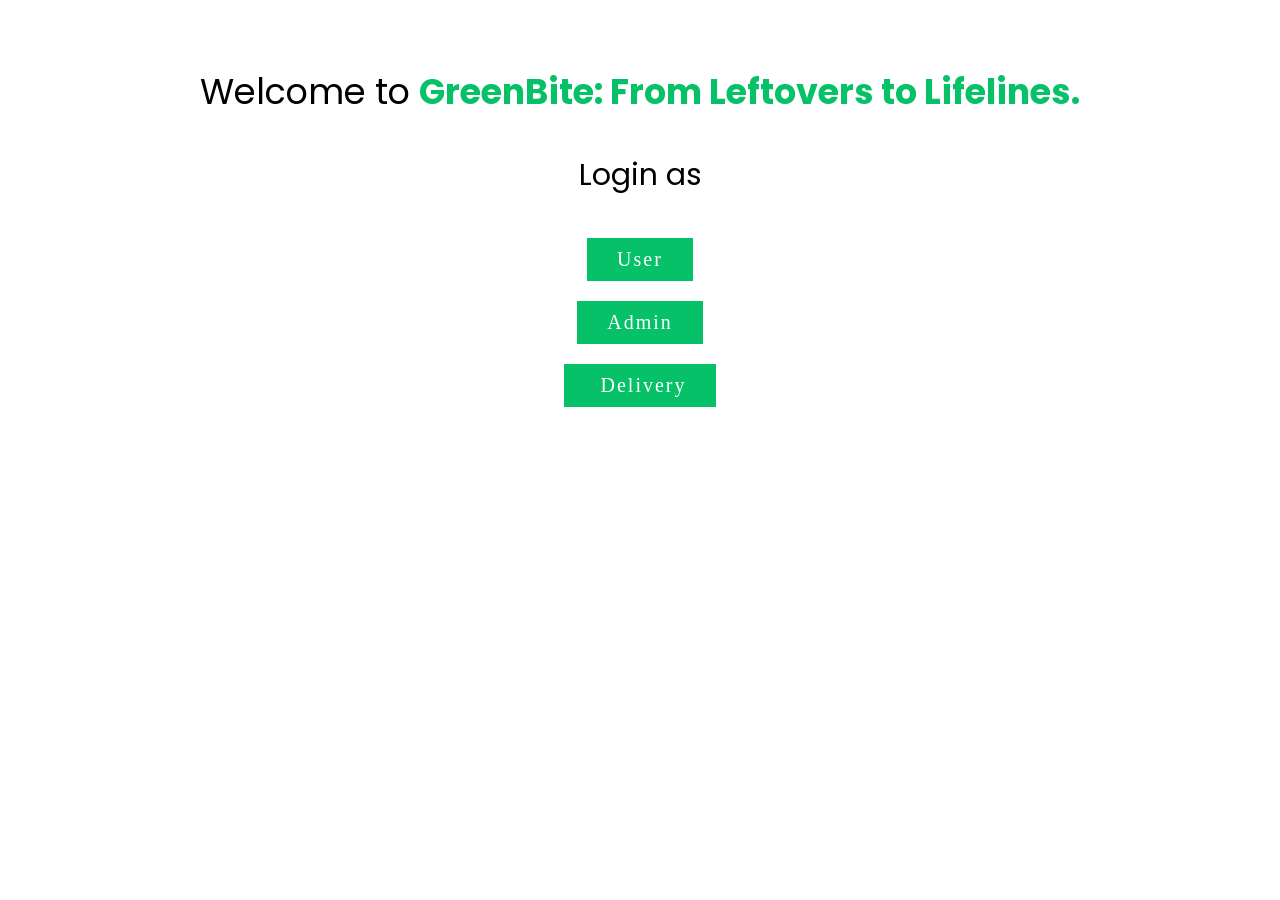
<file: index.html>
<!DOCTYPE html>
<html lang="en">
<head>
    <meta charset="UTF-8">
    <meta http-equiv="X-UA-Compatible" content="IE=edge">
    <meta name="viewport" content="width=device-width, initial-scale=1.0">
    <title>Document</title>
    
    <link rel="stylesheet" href="https://cdnjs.cloudflare.com/ajax/libs/font-awesome/6.3.0/css/all.min.css">
    <link rel="stylesheet" href="https://cdnjs.cloudflare.com/ajax/libs/font-awesome/6.2.1/css/all.min.css">
    <link rel="stylesheet" href="https://cdnjs.cloudflare.com/ajax/libs/font-awesome/4.7.0/css/font-awesome.min.css">
    <!-- <link rel="stylesheet" href="home.css"> -->
</head>
<style>
@import url('https://fonts.googleapis.com/css2?family=Poppins:ital,wght@0,200;0,300;0,500;0,700;0,800;1,400;1,600&display=swap');
    


    .logo{
        padding-top: 30px;
        font-size: 35px;
        text-align: center;
        font-family: 'Poppins', sans-serif;

    }
    .para{
        text-align: center;
        font-size: 30px;
        font-family: 'Poppins', sans-serif;

    }
    a{
        /* text-align: center; */
        display: inline-block;
  /* font-size: 1em; */
  font-size: 20px;
  background:#06C167;
  padding: 10px 30px;
  /* text-transform: uppercase; */
  text-decoration: none;
  font-weight: 500;
  margin:10px auto 10px auto;
  color: #fff;
  letter-spacing: 2px;
  transition: 0.2s;
    }
    a:hover {
     letter-spacing: 6px;
    }
    .log{
        /* width: 50%; */
        margin: auto;
        display:grid;
        align-items: center;
        
    
        /* border: 1px solid black; */
        /* align-items: center; */
        
    }
    .add{
        margin: auto;
        display:inline-block;
        align-items:center;
        padding-left: 540px;
    }
    #delivery{

    }
    /* .log img{
        margin: auto;
        width: auto;
        height: auto;
    } */

@media only screen and (max-width: 768px) {
    .logo{
        font-size: 30px;
        padding:50px 50px 20px 50px;
    }
    .para{
        font-size: 20px;
    }
    a{
        font-size: 18px;
    }
    .add{
        margin: auto;
        display:inline-block;
        align-items:center;
        padding-left: 30px;
    }
}
</style>
<body>
    <p class="logo"> Welcome to <b style="color: #06C167; ">GreenBite: From Leftovers to Lifelines.</b></p>
    <p class="para"> Login as</p>
<div class="log">
    <!-- <img src="userlog.jpg" alt=""> -->
    <a href="signup.php">User </a>
    <a href="admin/signup.php">Admin</a>
    <i class="fa-solid fa-moped"></i>
 
    <a href="deliverylogin.html" id="delivery">    <i class="fa-regular fa-moped"></i> Delivery</a>
   
  
</div>

<div class="add">
 
</div>


    
</body>
</html>
</file>
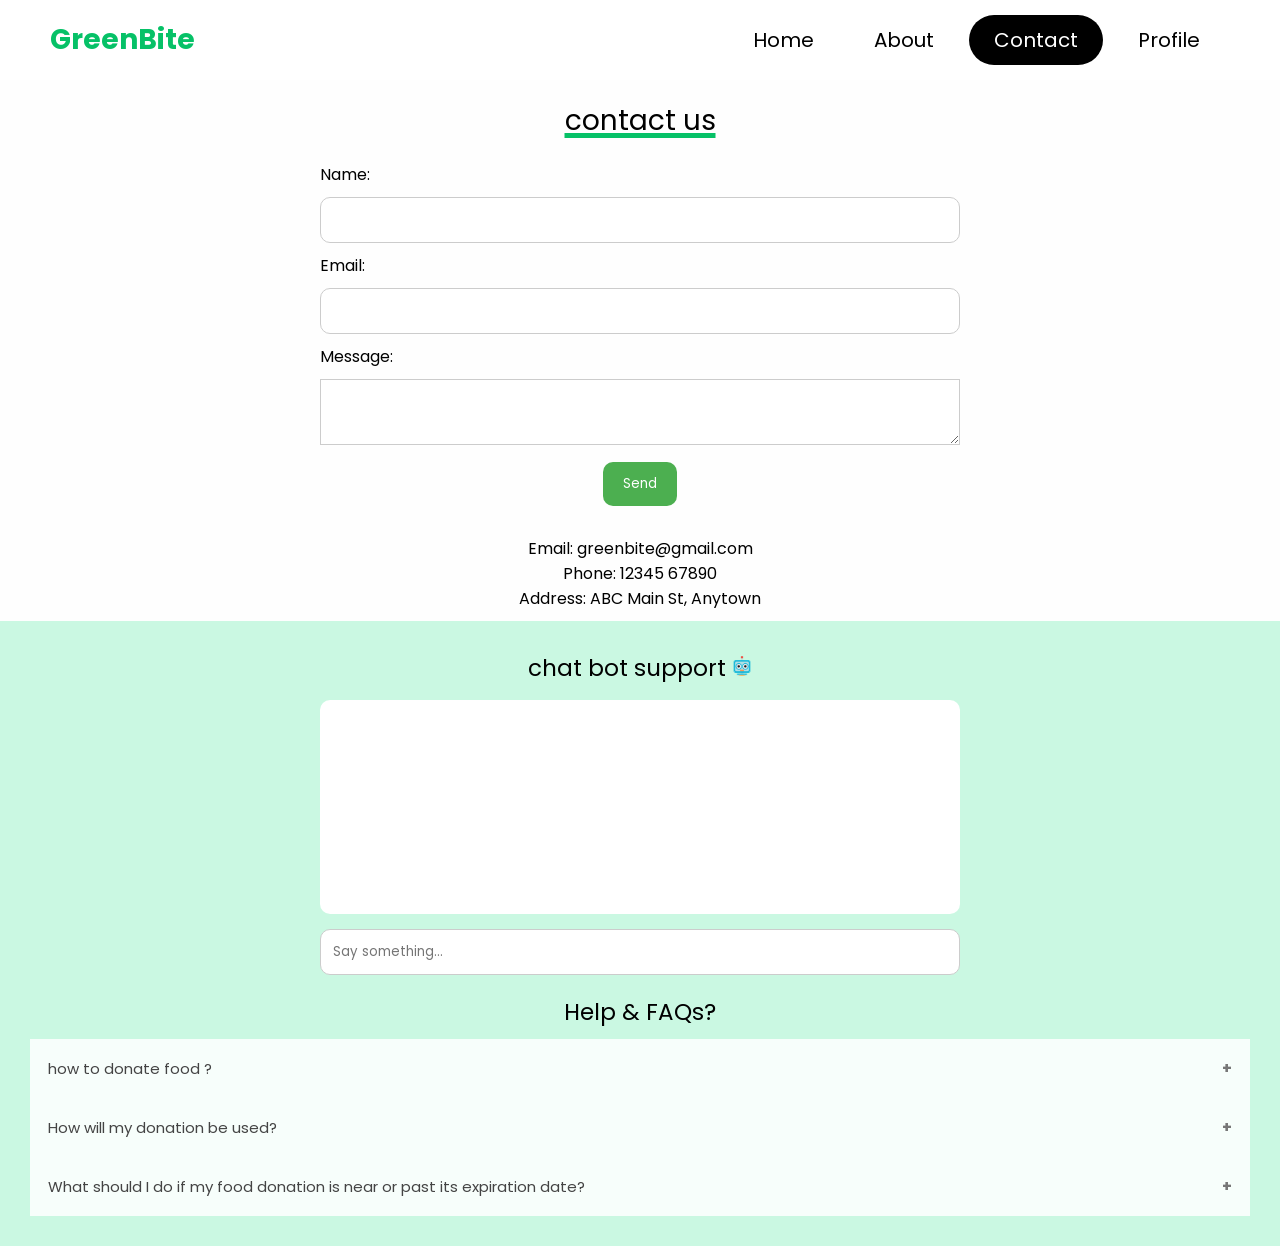
<file: contact.html>
<!DOCTYPE html>
<html>

<head>
	<meta charset="UTF-8">
    <meta http-equiv="X-UA-Compatible" content="IE=edge">
    <meta name="viewport" content="width=device-width, initial-scale=1.0">
    <title>Document</title>
    <link rel="stylesheet" href="home.css">
   
	<link rel="stylesheet" href="chatbot.css">
	 

</head>


<body>
	<header>
        <div class="logo"><b style="color: #06C167;">GreenBite</b></div>
        <div class="hamburger">
            <div class="line"></div>
            <div class="line"></div>
            <div class="line"></div>
        </div>
        <nav class="nav-bar">
            <ul>
                <li><a href="home.html" >Home</a></li>
                <li><a href="about.html" >About</a></li>
                <li><a href="contact.html" class="active">Contact</a></li>
                <li><a href="profile.html" >Profile</a></li>
            </ul>
        </nav>
    </header>
    <script>
        hamburger=document.querySelector(".hamburger");
        hamburger.onclick =function(){
            navBar=document.querySelector(".nav-bar");
            navBar.classList.toggle("active");
        }
    </script>
    <!-- <section class="cover" >
        
    </section> -->
	<p class="heading" style=" margin: 20px;">contact us </p>
    
     
	
   <!-- <h1 class="heading">Contact Us</h1>  -->
   <div class="contact-form"> 
    <form> <label for="name">Name:</label> 
     <input type="text" id="name" name="name">
     <br> <label for="email">Email:</label> 
     <input type="email" id="email" name="email">
     <br> <label for="message">Message:</label> <textarea id="message" name="message"></textarea>
     <br> 
     <div style="text-align: center;">
  <input type="submit" value="Send">
</div>
    </form> 
   </div> 
   <div class="contact-info" style="padding: 10px;"> 
    <p>Email: greenbite@gmail.com</p> 
    <p>Phone: 12345 67890</p> 
    <p>Address: ABC Main St, Anytown</p> 
   </div> 
 

  <div class="chatbot" style="padding: 30px; background-color: rgba(151, 243, 199, 0.5);">
 <p style="font-size: 23px; text-align: center;">chat bot support <img src="img/bot-mini.png" alt=""height="20"></p>
 <!-- <img src="chitti.jpeg" alt="Robot cartoon" height="300vh"> -->
	
 <div id="container" class="container">
    

		<div id="chat" class="chat">
			<div id="messages" class="messages"></div>
			<input id="input" type="text" placeholder="Say something..." autocomplete="off" />
		</div>
       
	</div>


	    <div class="help">
    <p style="font-size: 23px; text-align: center; padding:10px;">Help & FAQs?</p>

<button class="accordion">how to donate food ?</button>
<div class="panel">
  <p>1)click on <a href="fooddonate.html">donate</a> in home page </p>
  <p>2)fill the details </p>
  <p>3)click on submit</p>
 <img src="img/mobile.jpg" alt="" width="100%">
</div>

<button class="accordion">How will my donation be used?</button>
<div class="panel">
  <p style="padding: 10px;"> Your donation will be used to support our mission and the various programs and initiatives that we have in place. Your donation will help us to continue providing assistance and support to those in need. You can find more information about our programs and initiatives on our website. If you have any specific questions or concerns, please feel free to contact us</p>
</div>

<button class="accordion">What should I do if my food donation is near or past its expiration date?</button>
<div class="panel">
  <p style="padding: 10px;">We appreciate your willingness to donate, but to ensure the safety of our clients we can't accept food that is near or past its expiration date. We recommend checking expiration dates before making a donation or contact us for further guidance</p>
  
</div>
  </div>
  </div>
  <!-- <div class="img">
    <img src="chitti.jpg" alt="Robot cartoon" height="300" width="400">
    </div>  -->
    
</body>
<script type="text/javascript" src="chatbot.js" ></script>
<script type="text/javascript" src="constants.js" ></script>
<script type="text/javascript" src="speech.js" ></script>
	<script>
    var acc = document.getElementsByClassName("accordion");
    var i;
    
    for (i = 0; i < acc.length; i++) {
      acc[i].addEventListener("click", function() {
        this.classList.toggle("active");
        var panel = this.nextElementSibling;
        if (panel.style.maxHeight) {
          panel.style.maxHeight = null;
        } else {
          panel.style.maxHeight = panel.scrollHeight + "px";
        } 
      });
    }
    </script>

</html>
</file>
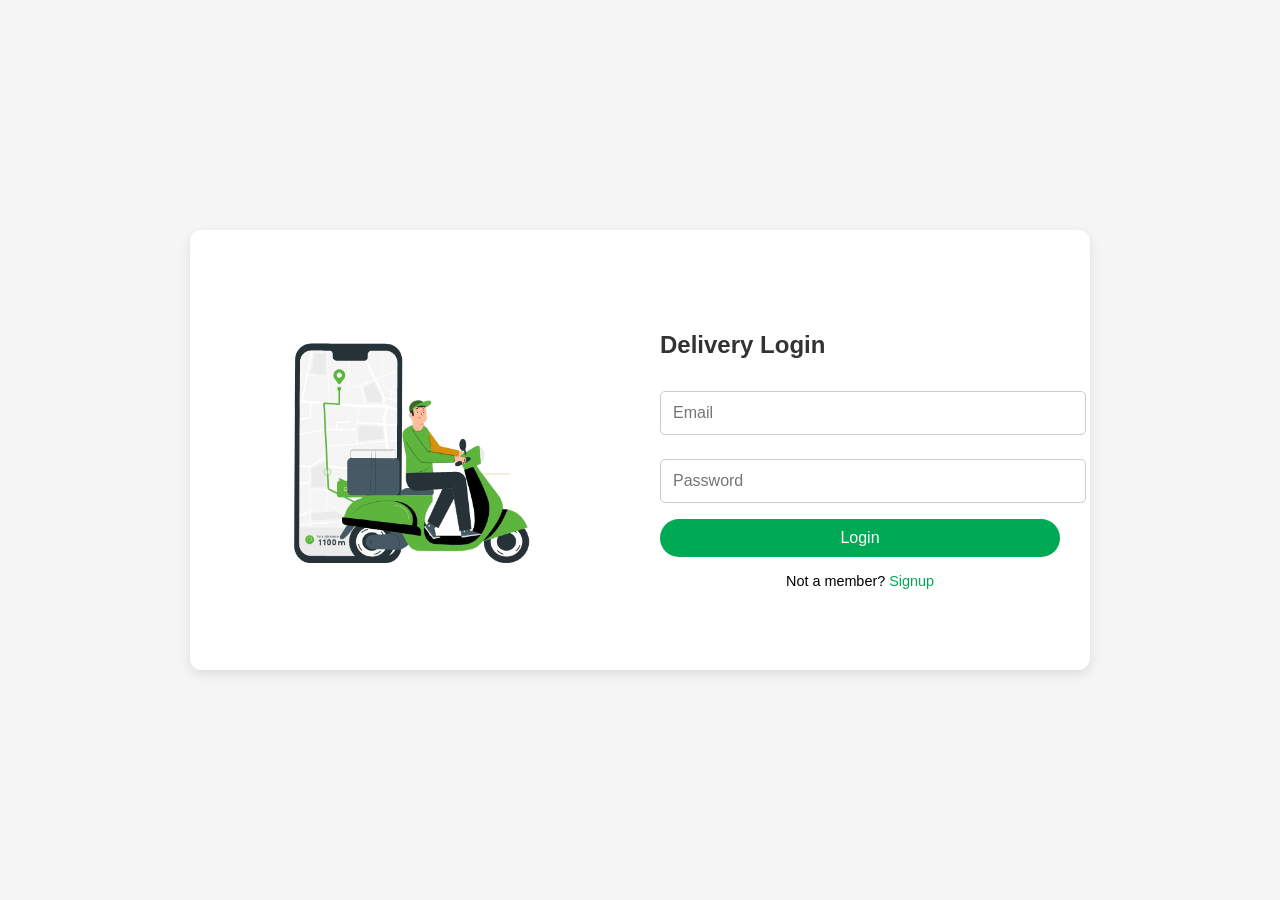
<file: deliverylogin.html>
<!DOCTYPE html>
<html lang="en">
<head>
  <meta charset="UTF-8" />
  <meta name="viewport" content="width=device-width, initial-scale=1.0"/>
  <title>Delivery Login</title>
  <style>
    body {
      font-family: 'Segoe UI', sans-serif;
      background-color: #f5f5f5;
      margin: 0;
      padding: 0;
      display: flex;
      justify-content: center;
      align-items: center;
      height: 100vh;
    }

    .wrapper {
      display: flex;
      align-items: center;
      background-color: white;
      box-shadow: 0 4px 12px rgba(0, 0, 0, 0.1);
      border-radius: 12px;
      overflow: hidden;
      max-width: 900px;
      width: 100%;
    }

    .gif-container {
      flex: 1;
      background-color: #ffffff;
      display: flex;
      align-items: center;
      justify-content: center;
      padding: 20px;
    }

    .gif-container img {
      max-width: 100%;
      height: auto;
    }

    .login-container {
      flex: 1;
      padding: 40px 30px;
      box-sizing: border-box;
    }

    .login-container h2 {
      margin-bottom: 1.5rem;
      color: #333;
      font-size: 1.5rem;
    }

    input[type="email"],
    input[type="password"] {
      width: 100%;
      padding: 12px;
      margin: 0.5rem 0 1rem;
      border: 1px solid #ccc;
      border-radius: 5px;
      font-size: 1rem;
    }

    .login-btn {
      background-color: #00aa55;
      color: white;
      border: none;
      padding: 10px 20px;
      border-radius: 25px;
      font-size: 1rem;
      cursor: pointer;
      width: 100%;
      transition: background-color 0.3s ease;
    }

    .login-btn:hover {
      background-color: #008744;
    }

    .signup-link {
      margin-top: 1rem;
      font-size: 0.9rem;
      text-align: center;
    }

    .signup-link a {
      color: #00aa55;
      text-decoration: none;
    }

    .signup-link a:hover {
      text-decoration: underline;
    }

    @media (max-width: 768px) {
      .wrapper {
        flex-direction: column;
        height: auto;
      }

      .gif-container {
        padding: 20px 10px;
      }

      .login-container {
        padding: 30px 20px;
        width: 100%;
      }
    }
  </style>
</head>
<body>
  <div class="wrapper">
    <div class="gif-container">
      <img src="delivery.gif" alt="Delivery Animation" />
    </div>
    <div class="login-container">
      <h2>Delivery Login</h2>
      <form action="OrderRequest.html" method="get">
  <input type="email" placeholder="Email" required />
  <input type="password" placeholder="Password" required />
  <button class="login-btn" type="submit">Login</button>
</form>

      <div class="signup-link">
        Not a member? <a href="deliverySignup.html">Signup</a>
      </div>
    </div>
  </div>
</body>
</html>
</file>
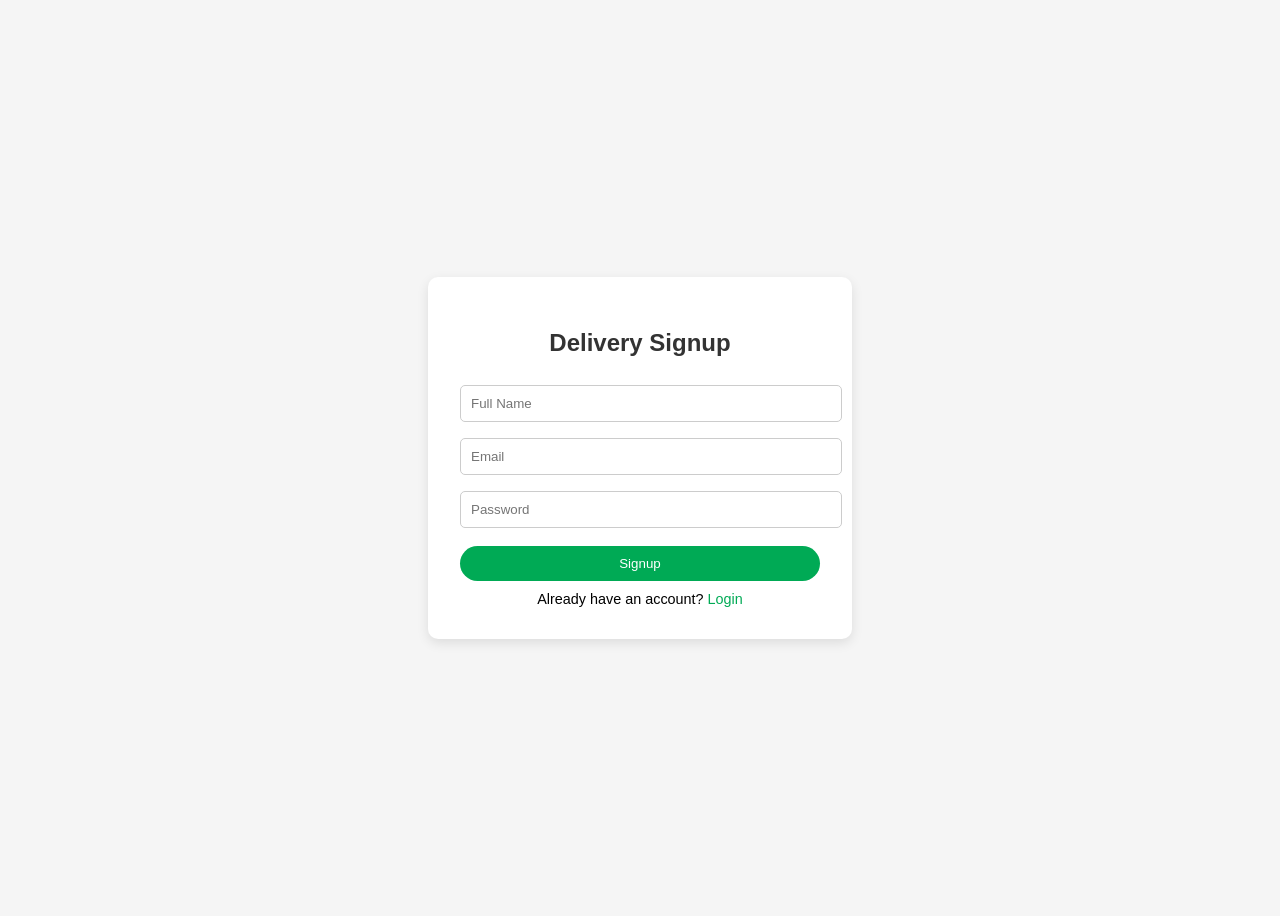
<file: deliverySignup.html>
<!DOCTYPE html>
<html lang="en">
<head>
  <meta charset="UTF-8" />
  <meta name="viewport" content="width=device-width, initial-scale=1.0"/>
  <title>Delivery Signup</title>
  <style>
    body {
      font-family: 'Segoe UI', sans-serif;
      background-color: #f5f5f5;
      display: flex;
      justify-content: center;
      align-items: center;
      height: 100vh;
    }
    .signup-container {
      background: white;
      padding: 2rem;
      border-radius: 10px;
      box-shadow: 0 4px 12px rgba(0, 0, 0, 0.1);
      width: 360px;
    }
    h2 {
      text-align: center;
      color: #333;
    }
    input {
      width: 100%;
      padding: 10px;
      margin: 8px 0;
      border-radius: 5px;
      border: 1px solid #ccc;
    }
    button {
      width: 100%;
      padding: 10px;
      background-color: #00aa55;
      color: white;
      border: none;
      border-radius: 25px;
      cursor: pointer;
      margin-top: 10px;
    }
    button:hover {
      background-color: #008744;
    }
    .login-link {
      text-align: center;
      margin-top: 10px;
      font-size: 0.9rem;
    }
    .login-link a {
      color: #00aa55;
      text-decoration: none;
    }
    .login-link a:hover {
      text-decoration: underline;
    }
  </style>
</head>
<body>
  <div class="signup-container">
    <h2>Delivery Signup</h2>
    <form action="signup.php" method="POST">
      <input type="text" name="name" placeholder="Full Name" required />
      <input type="email" name="email" placeholder="Email" required />
      <input type="password" name="password" placeholder="Password" required />
      <button type="submit">Signup</button>
    </form>
    <div class="login-link">
      Already have an account? <a href="deliverylogin.html">Login</a>
    </div>
  </div>
</body>
</html>
</file>
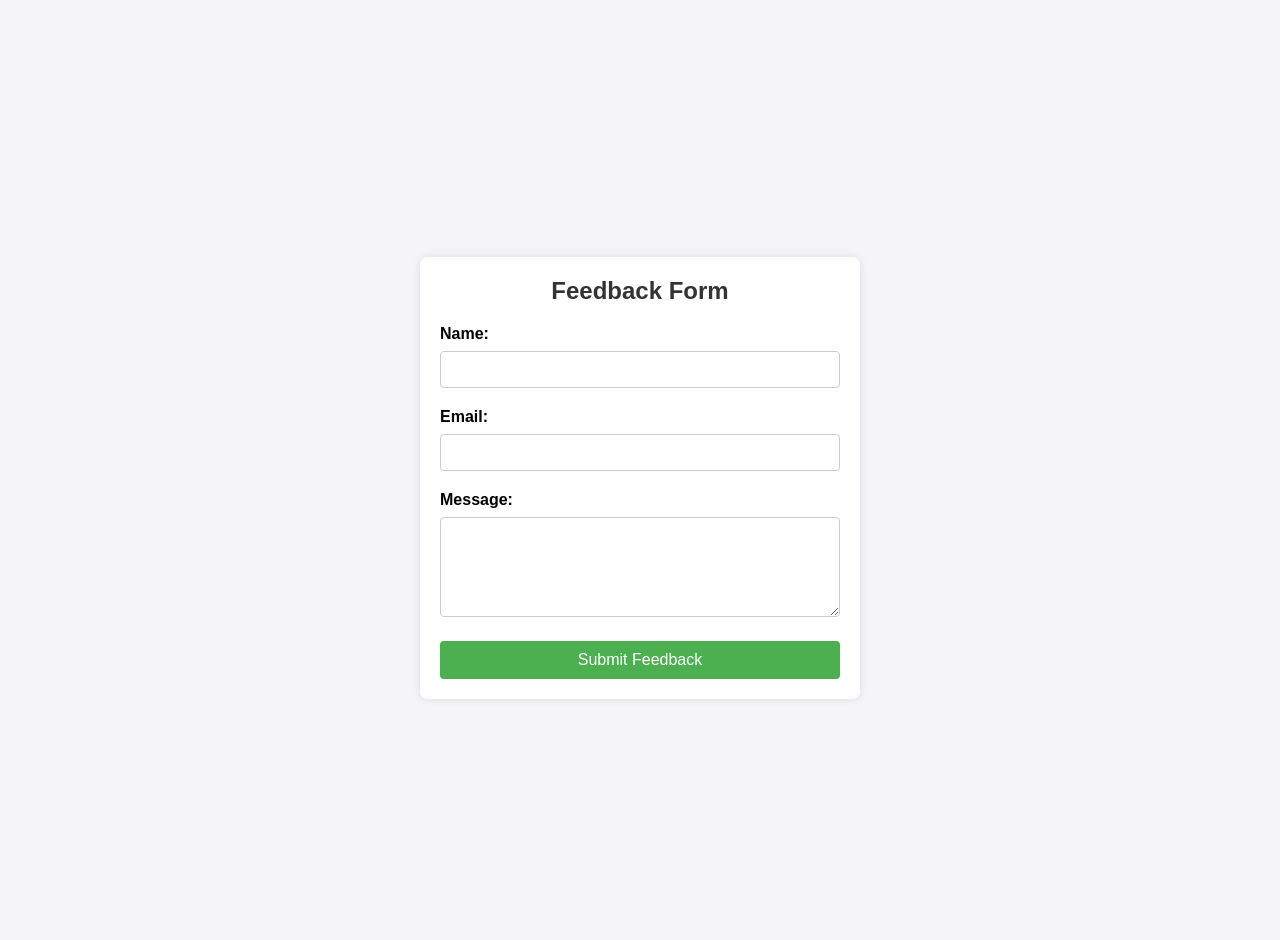
<file: feedbackform.html>
<!DOCTYPE html>
<html lang="en">
<head>
    <meta charset="UTF-8">
    <meta name="viewport" content="width=device-width, initial-scale=1.0">
    <title>Feedback Form</title>
    <style>
        body {
            font-family: Arial, sans-serif;
            background-color: #f4f4f9;
            margin: 0;
            padding: 20px;
            display: flex;
            justify-content: center;
            background-image: url('https://thepulse.neomed.edu/wp-content/themes/thundertech/file_uploads/1634839956-YourFeedbackMatters_logo.jpg');
            background-size: cover;
            background-position: center;
            align-items: center;
            height: 100vh;
        }

        .feedback-form {
            background-color: rgba(255, 255, 255, 0.9);
            padding: 20px;
            border-radius: 8px;
            box-shadow: 0 0 10px rgba(0, 0, 0, 0.1);
            width: 100%;
            max-width: 400px;
            margin-top: 1rem; /* Adjust this value to move the form down */
        }

        .feedback-form h2 {
            margin-top: 0;
            color: #333;
            text-align: center;
        }

        .feedback-form label {
            display: block;
            margin-bottom: 8px;
            font-weight: bold;
        }

        .feedback-form input[type="text"],
        .feedback-form input[type="email"],
        .feedback-form input[type="date"],
        .feedback-form textarea {
            width: 100%;
            padding: 10px;
            margin-bottom: 20px;
            border: 1px solid #ccc;
            border-radius: 4px;
            box-sizing: border-box;
        }

        .feedback-form textarea {
            height: 100px;
        }

        .feedback-form button {
            background-color: #4CAF50;
            color: white;
            padding: 10px 15px;
            border: none;
            border-radius: 4px;
            cursor: pointer;
            font-size: 16px;
            width: 100%;
        }

        .feedback-form button:hover {
            background-color: #45a049;
        }
    </style>
</head>
<body>
    <div class="feedback-form">
        <h2>Feedback Form</h2>
        <form>
            <label for="name">Name:</label>
            <input type="text" id="name" name="name" required>

            <label for="email">Email:</label>
            <input type="email" id="email" name="email" required>


            <label for="message">Message:</label>
            <textarea id="message" name="message" required></textarea>

            <button type="submit">Submit Feedback</button>
        </form>
    </div>
</body>
</html>
</file>
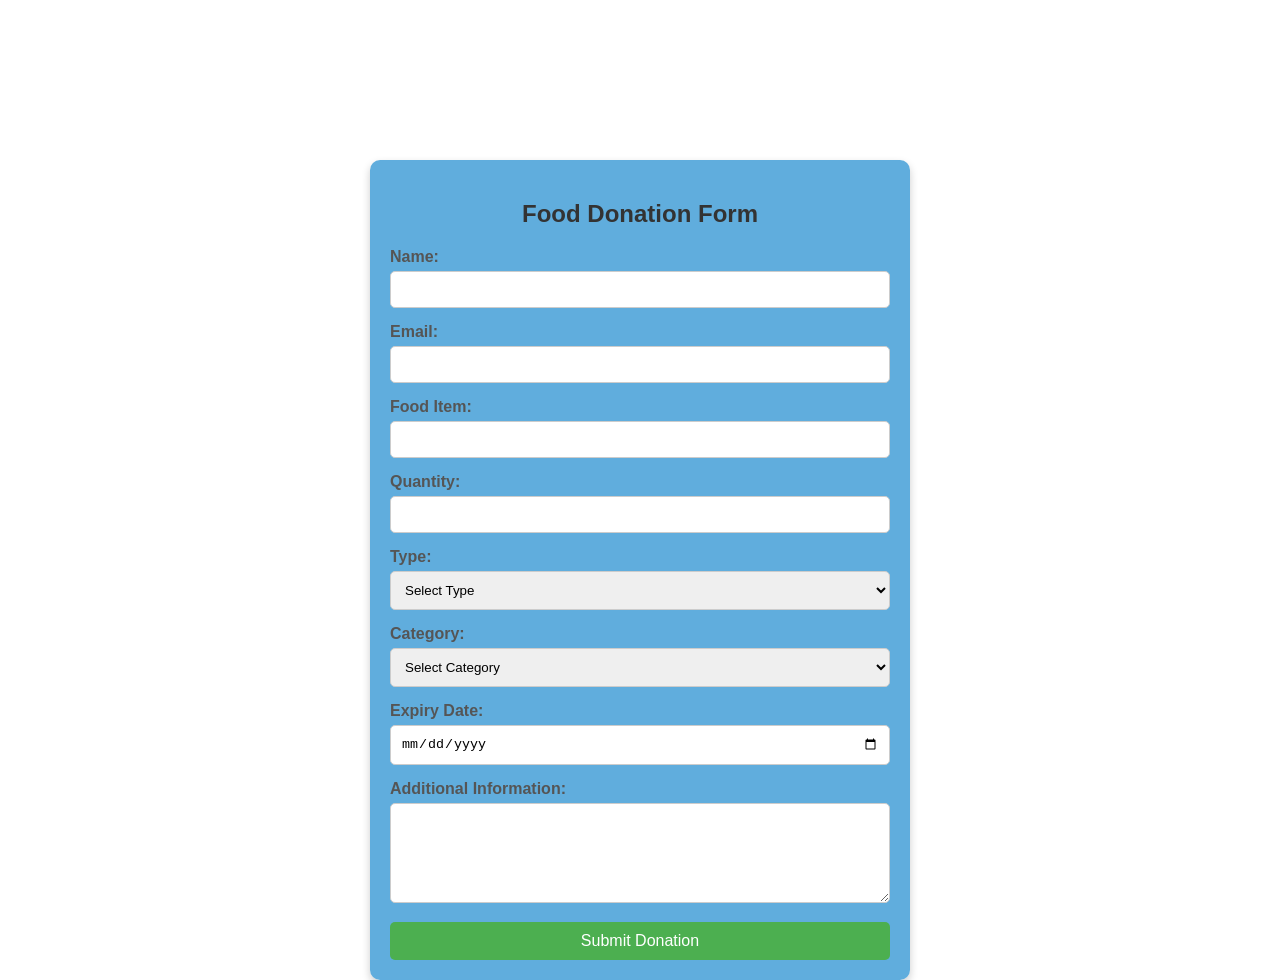
<file: fooddonate.html>
<!DOCTYPE html>
<html lang="en">
<head>
    <meta charset="UTF-8">
    <meta name="viewport" content="width=device-width, initial-scale=1.0">
    <title>Food Donation Form</title>
    <style>
        body {
            font-family: Arial, sans-serif;
            margin: 0;
            padding: 0;
            display: flex;
            justify-content: center;
            align-items: center;
            height: 100vh;
            background-image: url('https://www.harekrishnacharities.org/assets/img/blogs/2023/01/begging-bridge-with-person-who-handed-bread.jpg');
            background-size: 100%;
            background-position: cover;
        }

        body::before {
            content: '';
            position: absolute;
            top: 0;
            left: 0;
            width: 100%;
            height: 100%;
            background-color: rgba(255, 255, 255,); /* Semi-transparent white overlay */
        }

        .form-container {
            margin-top: 15rem;
            background-color: rgba(79, 165, 218, 0.9); /* Semi-transparent background for the form */
            padding: 20px;
            border-radius: 10px;
            box-shadow: 0 4px 8px rgba(0, 0, 0, 0.2);
            width: 100%;
            max-width: 500px;
            position: relative; /* Ensures the form is above the overlay */
            z-index: 1;
        }

        .form-container h2 {
            text-align: center;
            color: #333;
        }

        .form-group {
            margin-bottom: 15px;
        }

        .form-group label {
            display: block;
            margin-bottom: 5px;
            font-weight: bold;
            color: #555;
        }

        .form-group input,
        .form-group textarea,
        .form-group select {
            width: 100%;
            padding: 10px;
            border: 1px solid #ccc;
            border-radius: 5px;
            box-sizing: border-box;
        }

        .form-group textarea {
            height: 100px;
        }

        button {
            background-color: #4CAF50;
            color: white;
            padding: 10px 15px;
            border: none;
            border-radius: 5px;
            cursor: pointer;
            font-size: 16px;
            width: 100%;
        }

        button:hover {
            background-color: #45a049;
        }
    </style>
</head>
<body>
    <div class="form-container">
        <h2>Food Donation Form</h2>
        <form action="#" method="post">
            <div class="form-group">
                <label for="name">Name:</label>
                <input type="text" id="name" name="name" required>
            </div>
            <div class="form-group">
                <label for="email">Email:</label>
                <input type="email" id="email" name="email" required>
            </div>
            <div class="form-group">
                <label for="food-item">Food Item:</label>
                <input type="text" id="food-item" name="food-item" required>
            </div>
            <div class="form-group">
                <label for="quantity">Quantity:</label>
                <input type="number" id="quantity" name="quantity" required>
            </div>
            <div class="form-group">
                <label for="type">Type:</label>
                <select id="type" name="type" required>
                    <option value="">Select Type</option>
                    <option value="veg">Veg</option>
                    <option value="nonveg">Non-Veg</option>
                </select>
            </div>
            <div class="form-group">
                <label for="category">Category:</label>
                <select id="category" name="category" required>
                    <option value="">Select Category</option>
                    <option value="raw">Raw</option>
                    <option value="cooked">Cooked</option>
                </select>
            </div>
            <div class="form-group">
                <label for="expiry-date">Expiry Date:</label>
                <input type="date" id="expiry-date" name="expiry-date">
            </div>
            <div class="form-group">
                <label for="message">Additional Information:</label>
                <textarea id="message" name="message"></textarea>
            </div>
            <button type="submit">Submit Donation</button>
        </form>
    </div>
</body>
</html>
</file>
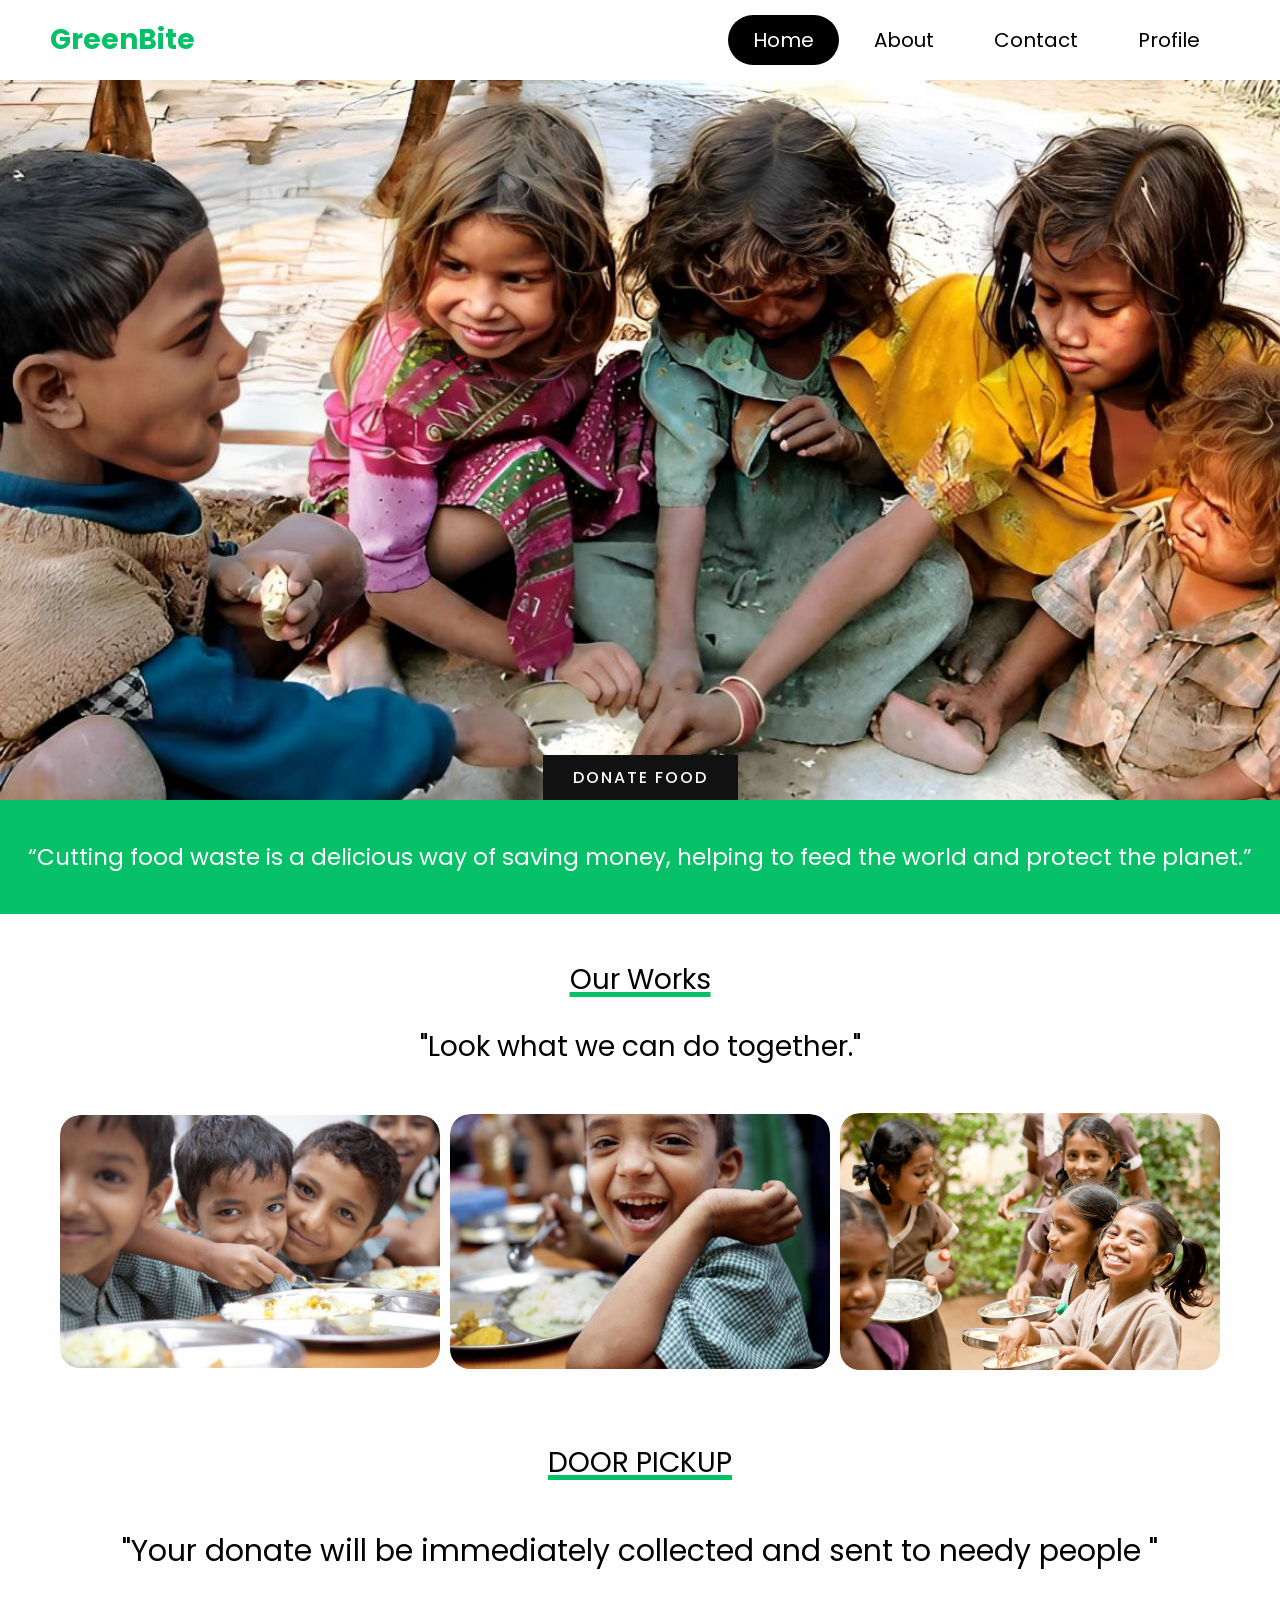
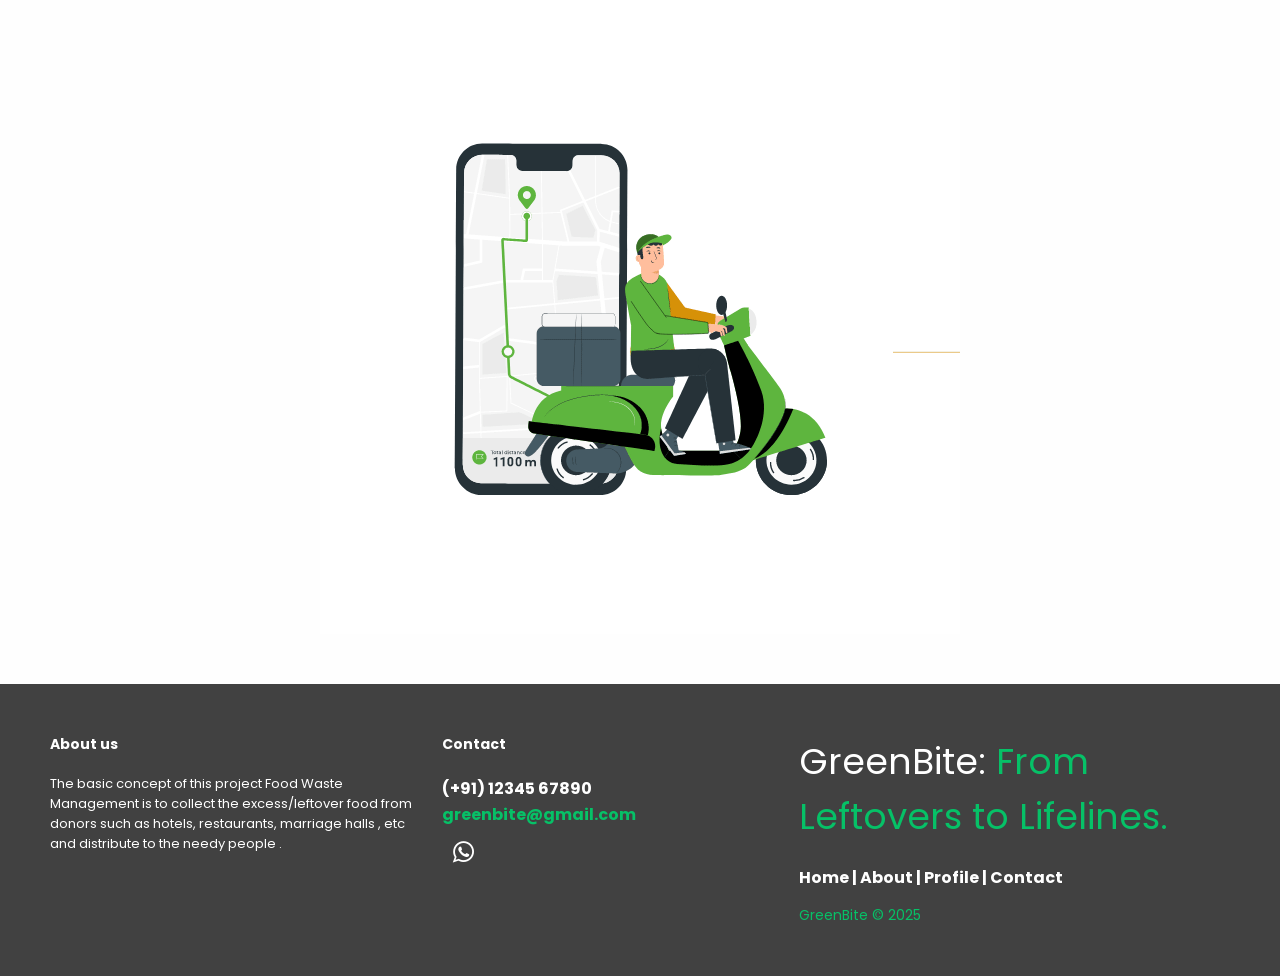
<file: home.html>
<!DOCTYPE html>
<html lang="en">
<head>
    <meta charset="UTF-8">
    <meta http-equiv="X-UA-Compatible" content="IE=edge">
    <meta name="viewport" content="width=device-width, initial-scale=1.0">
    <title>GreenBite</title>
    <link rel="stylesheet" href="home.css">
    <link rel="stylesheet" href="https://cdnjs.cloudflare.com/ajax/libs/font-awesome/4.7.0/css/font-awesome.min.css">
</head>
<body>
    <header>
        <div class="logo"><b style="color: #06C167;">GreenBite</b></div>
        <div class="hamburger">
            <div class="line"></div>
            <div class="line"></div>
            <div class="line"></div>
        </div>
        <nav class="nav-bar">
            <ul>
                <li><a href="home.html" class="active">Home</a></li>
                <li><a href="about.html" >About</a></li>
                <li><a href="contact.html" >Contact</a></li>
                <li><a href="profile.html" >Profile</a></li>
                <!-- <li ><a href="fooddonate.html"  >Donate</a></li> -->
            </ul>
        </nav>
    </header>
    <script>
        hamburger=document.querySelector(".hamburger");
        hamburger.onclick =function(){
            navBar=document.querySelector(".nav-bar");
            navBar.classList.toggle("active");
        }
    </script>
    <section class="banner">
        <a href="fooddonate.html">Donate Food</a>
    </section>
    <div class="content">
        <!-- <h2>Love Food</h2>
        <h3>Hate Wasting</h3> -->
        <p style="font-size: 23px; text-align: center;">
            “Cutting food waste is a delicious way of saving money, helping to feed the world and protect the planet.” 
        </p>
       
    </div>
    <div class="photo">
        <br>
        <p class="heading">Our Works</p>
        <br>
        <p style="font-size: 28px; text-align: center;">"Look what we can do together."</p>
       <br>
        <div class="wrapper">
          <div class="box"><img src="img/p1.jpeg" alt=""></div>
          <div class="box"><img src="img/p4.jpeg" alt=""></div>
          <div class="box"><img src="img/p3.jpeg" alt=""></div>
        </div>
        <!-- <p style="font-size: 19px;"> The basic concept of this project  Food Waste Management is to collect theexcess/leftover food from donors such as hotels, restaurants, marriage halls, etc and distribute to  the  needy people .
        </p> -->
        <br>
        
    
     
        
    </div>
    <div class="deli" style="display: grid;" >
      <p class="heading">DOOR PICKUP</p>
      <br>
      <p  class="para">"Your donate will be immediately collected and sent to needy people "</p>
      <img src="img/delivery.gif" alt="" style="margin-left:auto; margin-right: auto;">

    </div>
    <div class="ser">
      <!-- <p class="heading">Our Services</p> -->
      
    </div>
    <footer class="footer">
        <div class="footer-left col-md-4 col-sm-6">
          <p class="about">
            <span> About us</span>The basic concept of this project  Food Waste Management is to collect the excess/leftover  food from donors such as hotels, restaurants, marriage halls , etc and distribute to  the  needy people .
     </p>
        
        </div>
        <div class="footer-center col-md-4 col-sm-6">
          <div>
            <p><span> Contact</span> </p>
            
          </div>
          <div>
        
            <p> (+91) 12345 67890</p>
            
          </div>
          <div>
            <!-- <i class="fa fa-envelope" style="font-size: 17px;
            line-height: 38px; color:white;"></i> -->
            <p><a href="#"> greenbite@gmail.com</a></p>
          </div>
          
          <div class="sociallist">
            <ul class="social">
            <li><a href="https://web.whatsapp.com/"><i class="fa fa-whatsapp" style="font-size:50px;color: black;"></i></a></li>
           </ul>
          </div>
        </div>
        <div class="footer-right col-md-4 col-sm-6">
          <h2> GreenBite: <span> From Leftovers to Lifelines.</span></h2>
          <!-- <h2>GreenBite: From Leftovers to Lifelines.</h2> -->
          <p class="menu">
            <a href="#"> Home</a> |
            <a href="about.html"> About</a> |
            <a href="profile.html"> Profile</a> |
            <a href="contact.html"> Contact</a>
          </p>
          <p class="name"> GreenBite &copy 2025</p>
        </div>
      </footer>

    
</body>
</html>
</file>
<file: home.css>
@import url('https://fonts.googleapis.com/css2?family=Poppins:ital,wght@0,200;0,300;0,500;0,700;0,800;1,400;1,600&display=swap');
:root{
  --navcolor:white;
  --navfont:black;
  --green:#06C167;
  --box-shadow:0 .5rem 1rem rgba(0,0,0.1)
}
*{
  
  margin: 0;
  padding: 0;
  list-style: none;
  text-decoration: none;
  /* font-family:sans-serif; */
  box-sizing: border-box;
  font-family: 'Poppins', sans-serif;

}
body{
  background-color: #fefefe;
    /* margin: 0; */
  /* padding: 0; */

}
/* navigation bar  */
header{
  width: 100%;
  height: 80px;
  background-color: var(--navcolor);
  display: flex;
  justify-content: space-between;
  align-items: center;
  padding: 0 100px;
}
.logo{
  font-size: 28px;
  color:var(--navfont);
}
.hamburger{
  display:none;
}
.nav-bar ul{
  display: flex;
}
.nav-bar ul li a{
   display: block;
   color: var(--navfont);
   font-size: 20px ;
   padding:10px 25px;
   border-radius: 50px;
   transition: 0.2s;
   margin: 0 5px;

}
.nav-bar ul li a:hover{
  color: var(--navcolor);
  background-color: var(--navfont);
  border-radius: 50px;
}
.nav-bar ul li a.active{
  color:var(--navcolor);
  background-color: var(--navfont);
  /* border-bottom: 8px solid #06C167; */
 

}
@media only screen and (max-width:1320px){
  header{
    padding:0 50px;
  }
  .banner{
    width: 100%;
    height: 90vh;
    background:url('cover.jpeg')no-repeat;
  background-size: cover;
  display: grid;
  place-items:center;
  padding-top: 8rem;
  }
}
@media only screen and (max-width:1100px){
  header{
    padding:0 30px;
  }
}
@media only screen and (max-width:900px){
  
  .hamburger{
    display: block;
    cursor: pointer;
  }
  .hamburger .line{
    width:30px;
    height: 3px;
    background-color:var(--navfont);
    margin: 6px 0;
  }
  .nav-bar{
    height: 0;
    position: absolute;
    top:80px;
    left: 0;
    right: 0;
    width: 100vw;
    background-color: #06C167;
    transition: 0.2s;
    overflow: hidden;

  }
  .nav-bar.active {
    height: 450px;
    z-index: 10;
  }
 
  .nav-bar ul{
    display: block;
    width:fit-content;
    margin: 80px auto 0 auto;
    text-align: center;
    transition: 0.5s;
    opacity: 0;

  }
  .nav-bar.active ul {
    opacity: 1;

  }
  .nav-bar ul li a{
    margin-bottom: 12px;

  }
  .banner{
    background-image: none;
  }
}
/* nav end */

.banner{
  width: auto;
  height: auto;
  background:url('img/coverimage.jpeg')no-repeat;
  background-size: cover;
  display: grid;
  place-items:center;
  padding-top: 8rem;
}
@media only screen   
and (min-device-width : 1200px)  
  {


    .banner{
      
      align-items: flex-end;
    width: 100%;
     height:80vh;
    background:url('img/coverimage.jpeg')no-repeat;
    background-size: cover;
    display: grid;
    padding-top: 8rem;
    }
    .wrapper{
      padding:20px 40px 20px 40px;
    }
    
  
  }
.content
{
  padding: 20px;
  background-color: #06C167;

  z-index: 0;
}

.content p
{
  
  font-size: 1.1em;
  color:white;
  margin: 20px 0;
  font-weight: 400;
  align-items: center;
}
.banner a
{
  display: inline-block;
  font-size: 1em;
  background: #111;
  padding: 10px 30px;
  text-transform: uppercase;
  text-decoration: none;
  font-weight: 500;
  margin-top: 10px;
  color: #fff;
  letter-spacing: 2px;
  transition: 0.2s;
}
.banner a:hover
{
  letter-spacing: 6px;
}
.msg{
  height: 300px;
}


/* footer */
.footer {
  background-color: #414141;
  width: 100%;
  text-align: left;
  font-family: Poppins', sans-serif';
  font-weight: bold;
  font-size: 16px;
  padding: 50px;
  margin-top: 50px;
}

.footer .footer-left,
.footer .footer-center,
.footer .footer-right {
  display: inline-block;
  vertical-align: top;
}


/* footer left*/

.footer .footer-left {
  width: 33%;
  padding-right: 15px;
}

.footer .about {
  line-height: 20px;
  color: #ffffff;
  font-size: 13px;
  font-weight: normal;
  margin: 0;
}

.footer .about span {
  display: block;
  color: #ffffff;
  font-size: 14px;
  font-weight: bold;
  margin-bottom: 20px;
}


/* footer center*/

.footer .footer-center {
  width: 30%;

}






.footer .footer-center p {
  display: inline-block;
  color: #ffffff;
  vertical-align: middle;
  margin: 0;
}

.footer .footer-center p span {
  display: block;
  color: #ffffff;
  font-size: 14px;
  font-weight: bold;
  margin-bottom: 20px;
}

.footer .footer-center p a {
  color: #06C167;
  text-decoration: none;
}


/* footer right*/

.footer .footer-right {
  width: 35%;
}

.footer h2 {
  color: #ffffff;
  font-size: 36px;
  font-weight: normal;
  margin: 0;
}

.footer h2 span {
  color: #06C167;
}

.footer .menu {
  color: #ffffff;
  margin: 20px 0 12px;
  padding: 0;
}

.footer .menu a {
  display: inline-block;
  line-height: 1.8;
  text-decoration: none;
  color: inherit;
}

.footer .menu a:hover {
  color: #06C167;
}

.footer .name {
  color: #06C167;
  font-size: 14px;
  font-weight: normal;
  margin: 0;
}
.deli .para{
  font-size: 30px;
  text-align: center;
}
.para{
  font-size: 20px;
  text-align: center;
  padding: 20px;
}

@media (max-width: 767px) {
  .content{
    /* padding: 10px; */
  }
  .deli .para{
    font-size: 23px; 
    text-align: center;
    

  }
  .deli img{
   width: 100%;
   height: 100%;
  }
  
  .footer {
    font-size: 14px;
  }
  .footer .footer-left,
  .footer .footer-center,
  .footer .footer-right {
    display: block;
    width: 100%;
    margin-bottom: 60px;
    text-align: center;
  }
  .sociallist{
  
    padding-left: 60px;
    
  }
  
      

  
}

/* social */
.sociallist{

}
.social
{
  
  position: absolute;
  display: flex;
  justify-content: center;
  align-items: center;
}
.social li
{
  list-style: none;

}
.social li a
{
  display: inline-block;
  filter: invert(1);
  transform: scale(0.5);
  transition: 0.5s;
  
}
.social li a:hover
{
  transform: scale(0.5) translateY(-15px);
}

/* photo */

.photo{
  padding: 20px;
}

.wrapper{
  display: grid;
  grid-template-columns: repeat(auto-fit,minmax(200px,1fr));
  grid-gap: 10px;
  align-items: center;
}
.box{
  overflow: hidden;
  border-radius: 20px;
  
}
.wrapper img{
  width: 100%;
  height: 100%;
  border-radius: 20px;
  transition: 0.5s all  ease-in-out;
}
.wrapper img:hover{
  transform: scale(.9);

}
.heading{
 font-size: 28px;
 text-align: center;
 align-items: center; 
 text-decoration: underline 5px;
 text-decoration-color: #06C167;
}
.heading:hover{
  /* letter-spacing: 3px; */
}
</file>
<file: chatbot.css>
* {
    box-sizing: border-box;
  }
  
  html {
      /* height: 100%; */
  
  }
  
  body {
    font-family: 'Roboto', 'Oxygen',
      'Ubuntu', 'Cantarell', 'Fira Sans', 'Droid Sans', 'Helvetica Neue', Arial, Helvetica,
      sans-serif;
    /* -webkit-font-smoothing: antialiased; */
    /* -moz-osx-font-smoothing: grayscale; */
      /* background-color: rgba(152, 243, 208, 0.5); */
      /* height: 100%; */
      margin: 0;
  }
  
  span {
      padding-right: 15px;
      padding-left: 15px;
  }
  
  .container {
      display: flex;
    justify-content: center;
      align-items: center;
      width: 100%;
      height: 100%;
  }
  
  .chat {
      height: 300px;
      width: 50vw;
      display: flex;
      flex-direction: column;
    justify-content: center;
      align-items: center;
  } 
  
  ::-webkit-input-placeholder { 
      color: .711 
  }
   
  input { 
      border: 0; 
      padding: 15px; 
      margin-left: auto;
      border-radius: 10px; 
  }
  
  .messages {
      display: flex;
      flex-direction: column;
      overflow: scroll;
      height: 90%;
      width: 100%;
      background-color: white;
      padding: 15px;
      margin: 15px;
      border-radius: 10px;
  }
  
  #bot {
      margin-left: auto;
  }
  
  .bot {
      font-family: Consolas, 'Courier New', Menlo, source-code-pro, Monaco,  
      monospace;
  }
  
  .avatar {
      height: 25px;
  }
  
  .response {
      display: flex;
      align-items: center;
      margin: 1%;
  }
.img{
    display: flex;
    justify-content: center;
      align-items: center;
      margin-top: 30px;
      
}
  
  
  /* Mobile */
  
  @media only screen and (max-width: 800px) {
    .container {
          flex-direction: column; 
          justify-content: flex-start;
      }
      .chat {
          width: 75vw;
          margin: 10vw;
      }
.img img{
        width: 600px;
        height:500px ;
      }
      
      /* img{
        visibility: hidden;
      }
      .img{
        width: 740px;
        height: 560px;
        background:url('chitti.jpeg')no-repeat;
      background-size: cover;
     margin: auto;
      place-items:center;
    

    
    
      } */
  } 
  /* .chatwindow{
    width:400px;
    height: 400px;
    background: color #f2f2f2;;
    border: 1px solid #ccc;
    border-radius: 10px;
    margin: auto;

  } */
  .chat-header {
    background-color: #4caf9d;
    color: white;
    text-align: center;
    padding: 10px;
    border-top-left-radius: 10px;
    border-top-right-radius: 10px;
  }
  
  .cover{
    width: 100%;
    height: 400px;
    background:url('../img/image.jpg')no-repeat;
    background-size: cover;
    display: grid;
    place-items:center;
    padding-top: 8rem;
  }


/* Style for the header */
h1 {
  text-align: center;
  margin: 20px 0;
}

/* Style for the contact form */
.contact-form {
  width: 50%;
  margin: 0 auto;
}

/* Style for form labels */
label {
  display: block;
  margin-bottom: 10px;
}

/* Style for form inputs */
input[type="text"], input[type="email"], textarea {
  width: 100%;
  padding: 12px;
  border: 1px solid #ccc;
  box-sizing: border-box;
  margin-bottom: 10px;
}

/* Style for the submit button */
input[type="submit"] {
  background-color: #4CAF50;
  color: white;
  padding: 12px 20px;
  border: none;
  cursor: pointer;
}

/* Style for the contact information */
.contact-info {
  margin-top: 20px;
  text-align: center;
}


  @media only screen and (max-width: 800px) {
    .cover{
      width: auto;
      height:auto;
      background:url('../img/image.jpg')no-repeat;
      background-size: cover;
      display: grid;
      place-items:center;
      padding-top: 8rem;
    }
  
    .contact-form {
      width: 70%;
      margin: 0 auto;
    }
    textarea{
      padding-top: 20px;
      padding-left: 20px;
      padding-right: 20px;
      padding-bottom: 50px

    }
  
  }

  /* togglelist */
  .accordion {
    background-color:rgba(255, 255, 255, 0.856);
    color: #444;
    cursor: pointer;
    padding: 18px;
    width: 100%;
    border: none;
    text-align: left;
    outline: none;
    font-size: 15px;
    transition: 0.4s;
  }
  
   .accordion:hover {
    background-color: #ccc;
  }
  
  .accordion:after {
    content: '\002B';
    color: #777;
    font-weight: bold;
    float: right;
    margin-left: 5px;
  }
  
  .active:after {
    /* content: "\2212"; */
  }
  
  .panel {
    padding: 0 18px;
    background-color: white;
    max-height: 0;
    overflow: hidden;
    transition: max-height 0.2s ease-out;
  }
</file>
